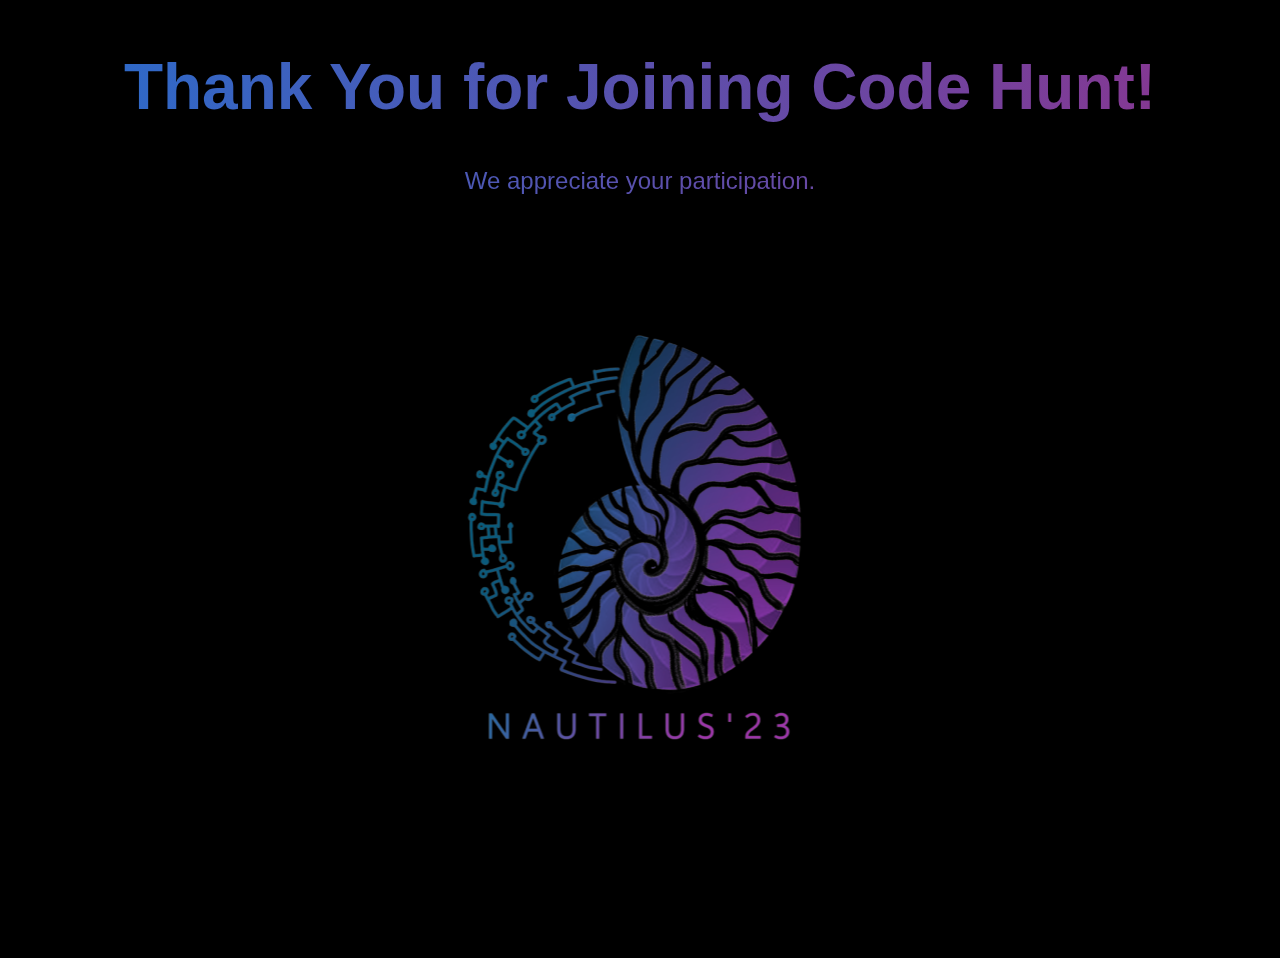
<file: last.html>
<!DOCTYPE html>
<html lang="en">
<head>
    <title>Code Hunt</title>
	<meta charset="UTF-8">
	<meta name="viewport" content="width=device-width, initial-scale=1.0">
	<title>Thank You for Joining Coding Hunt</title>
	<style>
		body {
			background-color: #000000;
			color: #3F3F3F;
			font-family: Arial, sans-serif;
			text-align: center;
            background-image: url("");
			background-repeat: no-repeat;
			background-position: center center;
			background-attachment: fixed;
			background-size: center;
		}
		h1 {
			font-size: 48px;
			margin-top: 50px;
			color: #3F3F3F;
            font-size: 64px;
            background: linear-gradient(to right, #266ecd, #8d338d);
            background-clip: content-box;
            -webkit-background-clip: text;
            -webkit-text-fill-color: transparent;
}

		p {
			font-size: 24px;
			margin: 20px 0;
            background: linear-gradient(to right, #266ecd, #8d338d);
            background-clip: content-box;
            -webkit-background-clip: text;
            -webkit-text-fill-color: transparent;
		}
		.icon {
			font-size: 80px;
			margin-top: 50px;
			color: #FF5722;
			text-shadow: 2px 2px #F2F2F2;
		}
	</style>
</head>
<body>
	<i class="icon fas fa-thumbs-up"></i>
	<h1>Thank You for Joining Code Hunt!</h1>
	<p>We appreciate your participation.</p>
    <img src="nautiluslogo.png" alt="logo" style="position: absolute; top: 60%;
    left: 50%;
    transform: translate(-50%,-50%);">

</body>
</html>
</file>
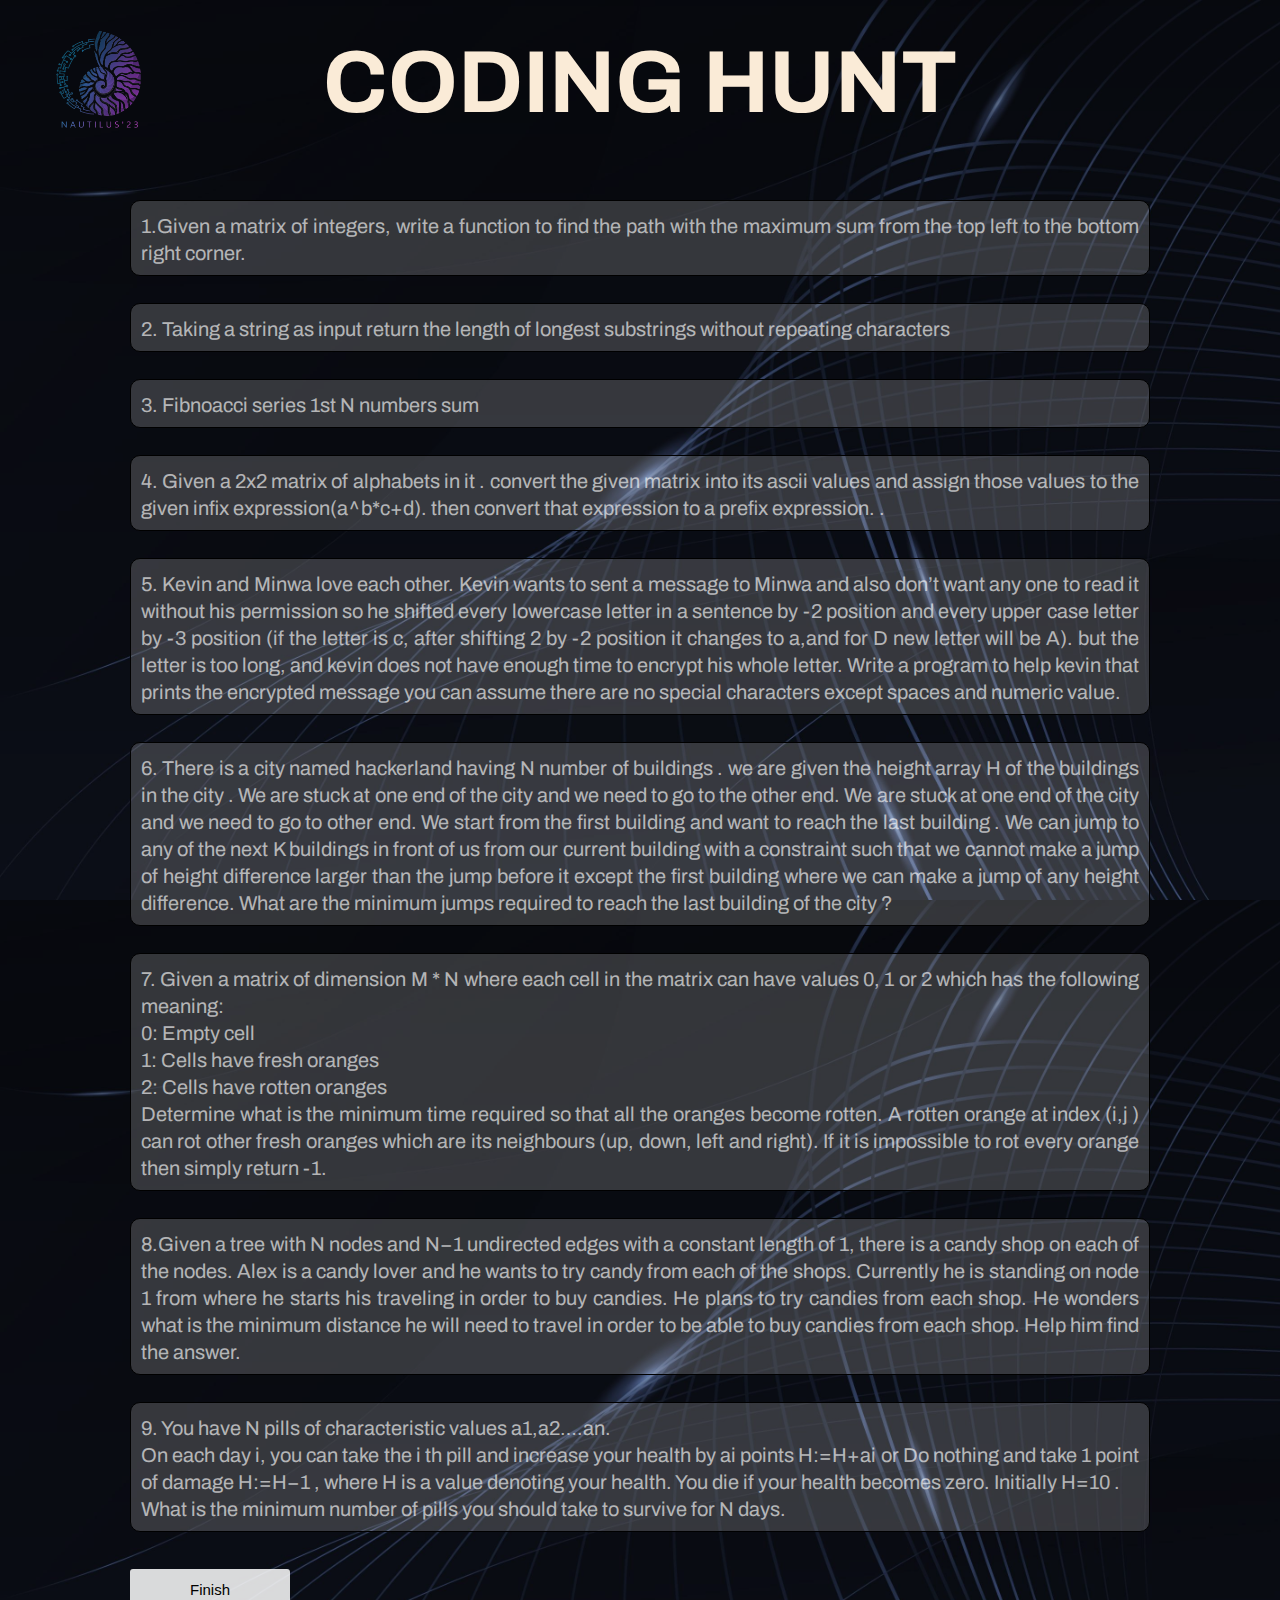
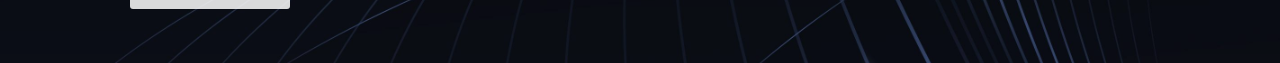
<file: main.html>
<!DOCTYPE html>
<html>
    <title>Code Hunt</title>
    <head>
        <meta charset="UTF-8">
        <meta name="viewpoint" content="width=device-width, initial-scale=1">
        <link rel="preconnect" href="https://fonts.gstatic.com">
        <link href="https://fonts.googleapis.com/css2?family=Playfair+Display:wght@500&display=swap" rel="stylesheet">
        <link rel="preconnect" href="https://fonts.googleapis.com">
    </head>
    <script src="timer.js"></script>
    <link rel="stylesheet" href="mstyle.css">
    <script>
        function redirectToPage() {
          window.location.href = "last.html";
        }
      </script>
    <body>
        <header>
            <img src="nautiluslogo.png" alt="logo" style="position:absolute;
            width:150px;
            height:200px;
            top:-20px;
            left:25px;">
            <h1 style="font-family:'Archivo', sans-serif">CODING HUNT</h1>
            <div id="timer" style="position:absolute;
            top:50px;
            right:25px;"></div>
            <div id="container" style="font-size:25px; font-family: 'Archivo', sans-serif; color:rgb(255, 255, 255); padding-top: 200px; padding-left: 130px; padding-right: 130px;">
                <div id="q1" style="border: 1px solid rgb(0, 0, 0); background-color: rgba(255, 255, 255, 0.185); border-radius: 10px; padding: 10px;">
                    <a href="1st.html" style="font-size:20px; font-family: 'Archivo', sans-serif; color:#f8f8f8aa; text-decoration: none;">
                      1.Given a matrix of integers, write a function to find the path with the maximum sum from the top left to the bottom right corner.
                    </a>
                </div>
                <br>
                <div id="q2" style="border: 1px solid rgb(0, 0, 0); background-color: rgba(255, 255, 255, 0.185); border-radius: 10px; padding: 10px;">
                    <a href="2nd.html" style="font-size:20px; font-family: 'Archivo', sans-serif; color:#f8f8f8aa; text-decoration: none;">
                      2. Taking a string as input return the length of longest substrings without repeating characters
                    </a>
                </div>
                <br>
                <div id="q3" style="border: 1px solid rgb(0, 0, 0); background-color: rgba(255, 255, 255, 0.185); border-radius: 10px; padding: 10px;">
                    <a href="3rd.html" style="font-size:20px; font-family: 'Archivo', sans-serif; color:#f8f8f8aa; text-decoration: none;">
                      3. Fibnoacci series 1st N numbers sum
                    </a>
                </div>
                <br>
                <div id="q4" style="border: 1px solid rgb(0, 0, 0); background-color: rgba(255, 255, 255, 0.185); border-radius: 10px; padding: 10px;">
                    <a href="4th.html" style="font-size:20px; font-family: 'Archivo', sans-serif; color:#f8f8f8aa; text-decoration: none;">
                      4. Given a 2x2 matrix of alphabets in it . convert the given matrix into its ascii values and assign those values to the given infix expression(a^b*c+d). then convert that expression to a prefix expression.                      .
                    </a>
                </div>
                <br>
                <div id="q5" style="border: 1px solid rgb(0, 0, 0); background-color: rgba(255, 255, 255, 0.185); border-radius: 10px; padding: 10px;">
                    <a href="5th.html" style="font-size:20px; font-family: 'Archivo', sans-serif; color:#f8f8f8aa; text-decoration: none;">
                      5. Kevin and Minwa love each other. Kevin wants to sent a message to Minwa and also don’t want any one to read it without his permission so he shifted every lowercase letter in a sentence by -2 position and every upper case letter by -3 position (if the letter is c, after shifting 2 by -2 position it changes to a,and for D new letter will be A). but the letter is too long, and kevin does not have enough time to encrypt his whole letter. Write a program to help kevin that prints the encrypted message you can assume there are no special characters except spaces and numeric value.  
                    </a>
                </div>
                <br>
                <div id="q6" style="border: 1px solid rgb(0, 0, 0); background-color: rgba(255, 255, 255, 0.185); border-radius: 10px; padding: 10px;">
                    <a href="6th.html" style="font-size:20px; font-family: 'Archivo', sans-serif; color:#f8f8f8aa; text-decoration: none;">
                      6. There is a city named hackerland having N number of buildings . we are given the height array H of the buildings in the city . We are stuck at one end of the city and we need to go to the other end. We are stuck at one end of the city and we need to go to other end. We start from the first building and want to reach the last building . We can jump to any of the next K
                      buildings in front of us from our current building with a constraint such that we cannot make a jump of height difference larger than the jump before it except the first building where we can make a jump of any height difference. 
                     What are the minimum jumps required to reach the last building of the city ?              
                    </a>
                </div>
                <br>
                <div id="q7" style="border: 1px solid rgb(0, 0, 0); background-color: rgba(255, 255, 255, 0.185); border-radius: 10px; padding: 10px;">
                    <a href="7th.html" style="font-size:20px; font-family: 'Archivo', sans-serif; color:#f8f8f8aa; text-decoration: none;">
                      7. Given a matrix of dimension M * N where each cell in the matrix can have values 0, 1 or 2 which has the following meaning:  
                      <br>0: Empty cell
                      <br>1: Cells have fresh oranges
                      <br>2: Cells have rotten oranges
                      <br>Determine what is the minimum time required so that all the oranges become rotten. A rotten orange at index (i,j ) can rot other fresh oranges which are its neighbours (up, down, left and right). If it is impossible to rot every orange then simply return -1.
                    </a>
                </div>
                <br>
                <div id="q8" style="border: 1px solid rgb(0, 0, 0); background-color: rgba(255, 255, 255, 0.185); border-radius: 10px; padding: 10px;">
                    <a href="8th.html" style="font-size:20px; font-family: 'Archivo', sans-serif; color:#f8f8f8aa; text-decoration: none;">
                      8.Given a tree with N nodes and N−1 undirected edges with a constant length of 1, there is a candy shop on each of the nodes. Alex is a candy lover and he wants to try candy from each of the shops. Currently he is standing on node 1 from where he starts his traveling in order to buy candies. He plans to try candies from each shop. He wonders what is the minimum distance he will need to travel in order to be able to buy candies from each shop. Help him find the answer.
                    </a>
                </div>
                <br>
                <div id="q9" style="border: 1px solid rgb(0, 0, 0); background-color: rgba(255, 255, 255, 0.185); border-radius: 10px; padding: 10px;">
                    <a href="9th.html" style="font-size:20px; font-family: 'Archivo', sans-serif; color:#f8f8f8aa; text-decoration: none;">
                      9. You have N pills of characteristic values a1,a2….an.
                      <br>On each day i, you can take the i th pill and increase your health by ai points H:=H+ai or Do nothing and take 1 point of damage H:=H−1 , where H is a value denoting your health. You die if your health becomes zero. Initially H=10 .
                     <br> What is the minimum number of pills you should take to survive for N days.
                      
                    </a>
                </div>
                <br>
                <div>
                    <button onclick="redirectToPage()">Finish</button>
                </div>
            </div>
            <br>
            <br>
        </header> 
        <script src="script.js"></script>
    </body>
</html>
</file>
<file: mstyle.css>
@import url('https://fonts.googleapis.com/css2?family=Archivo:wght@500&display=swap');
            #timer {
                font-size: 50px;
                text-align: center;
                color:rgba(255, 255, 255, 0.786)
            }
            *{
                padding: 0;
                margin: 0;
                box-sizing: border-box;
            }
            body{
                overflow:auto;
                margin: 0;
                background:linear-gradient(rgba(0,0,0,0.5),rgba(0,0,0,0.2)),url("3.jpg");
                background-size: cover;
            }
            header{
                width:100%;
                height: 100vh;
                
                font-family: 'Archivo', sans-serif;
            }
            h1{
                top: 35px;
                margin-bottom: 4vh;
                font-size: 5.5em;
                color: antiquewhite;
                position:absolute;
                left: 50%;
                transform:translateX(-50%)
            }
            #info{
                margin: 10vh;
                text-align: left;
            }
            label{
                font-size: 3vh;
            }
            select {
                font-family: Arial, sans-serif;
                font-size: 14px;
                background-color: #f9f9f9;
                color: #333;
                border: 1px solid #ccc;
                padding: 5px;
            }
            #container{
                display: flex;
                flex-direction: column;
            }
            #container > div {
                padding-bottom: 20px;
                text-align: justify ;
            }
            button{
                    width: 160px;
                    height: 40px;
                    margin-top: 10px;
                    font-size: 15px;
                    border: 10px black;
                    background-color: #ffffffd8;
                    border-radius: 3px;
            }
</file>
